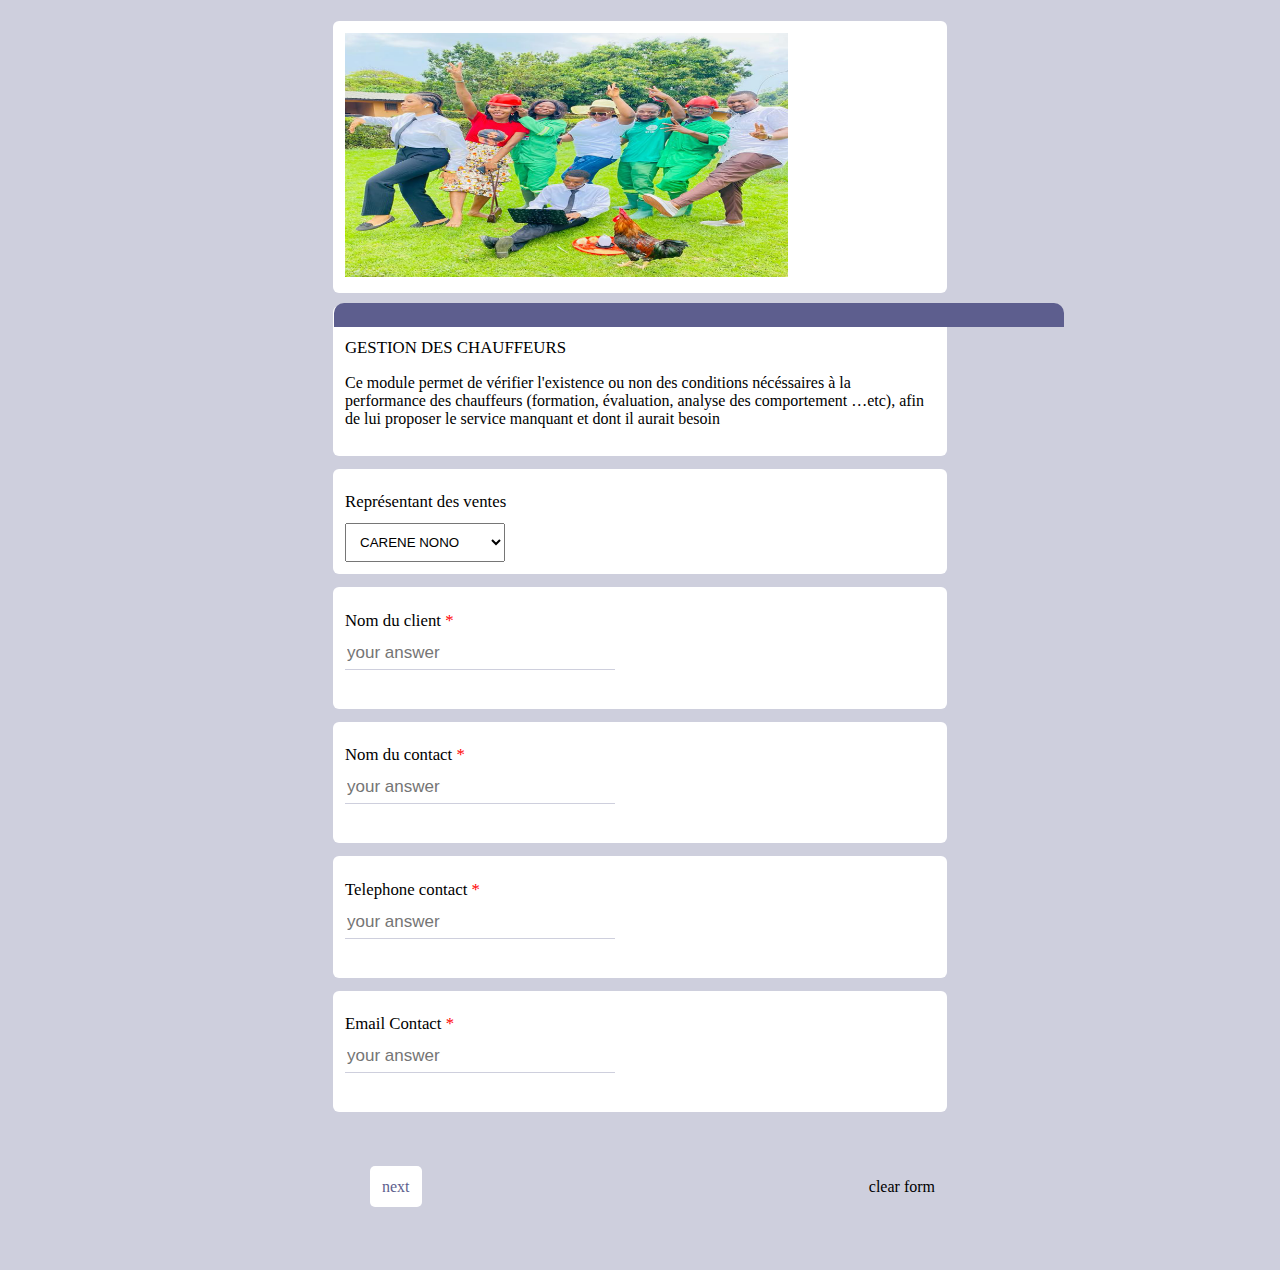
<file: form/index.html>
<!DOCTYPE html>
<html lang="en">
<head>
    <meta charset="UTF-8">
    <meta http-equiv="X-UA-Compatible" content="IE=edge">
    <meta name="viewport" content="width=device-width, initial-scale=1.0">
    <title>google form</title>
    <link rel="stylesheet" href="style.css">
</head>
<body>
    <main id="main">

           <section class="display">
                  <div class="image">
                    <img src="img/Untitled-2.png" alt="">
                  </div>
                  <div class="gestion_des_chauffeurs">
                      <h1 class="tit"></h1>
                      <h1>GESTION DES CHAUFFEURS</h1>
                      <p>Ce module permet de vérifier l'existence ou non des conditions nécéssaires à la performance des chauffeurs (formation, évaluation, analyse des comportement …etc), afin de lui proposer le service manquant et dont il aurait besoin</p>
                  </div>
                  <div class="sub_form">
                      <h1>Représentant des ventes
                        </h1>
                        <select name="ventes" id="ventes">

                            <option value="choose" disabled>choose</option>
                            <option value="CareneNono">Carene Nono</option>
                            <option value="TatianaSamain">Tatiana Samain</option>
                            <option value="NathalieFandja">Nathalie Fandja</option>
                            <option value="MichaelDjomkam">Michael Djomkam</option>
                        </select>
                  </div>
                  <div class="sub_form ">
                    <h1>Nom du client <span class="impo">*</span>
                      </h1>
                       <input type="text" name="client" id="client" placeholder="your answer" class="im">
                      
                       <p class="ri"></p>
                </div>
                <div class="sub_form">
                    <h1>Nom du contact <span class="impo">*</span>
                      </h1>
                       <input type="text" name="contact" id="contact" placeholder="your answer" class="im">
                       <p class="ri"></p>
                </div>
                
                <div class="sub_form">
                    <h1>Telephone contact <span class="impo">*</span>
                      </h1>
                       <input type="number" name="tel" id="tel" placeholder="your answer" class="im">
                       <p class="ri"></p>
                </div>
                <div class="sub_form">
                    <h1>Email Contact <span class="impo">*</span>
                      </h1>
                       <input type="email" name="email" id="email" placeholder="your answer" class="im"  pattern="[a-z0-9._%+-]+@[a-z0-9.-]+\.[a-z]{2,4}$">
                       <p class="ri"></p>
                </div>
                <div class="button">
                    <div class="direction">
                      
                     
                      <p class="next"><a href="formation.html" id="nock">next</a></p>
                                </div>
                        <p class="clear">clear form</p> 
                                
                </div>
           </section>
      
     
   
  

    </main>
    <script src="script.js "></script>
</body>
</html>
</file>
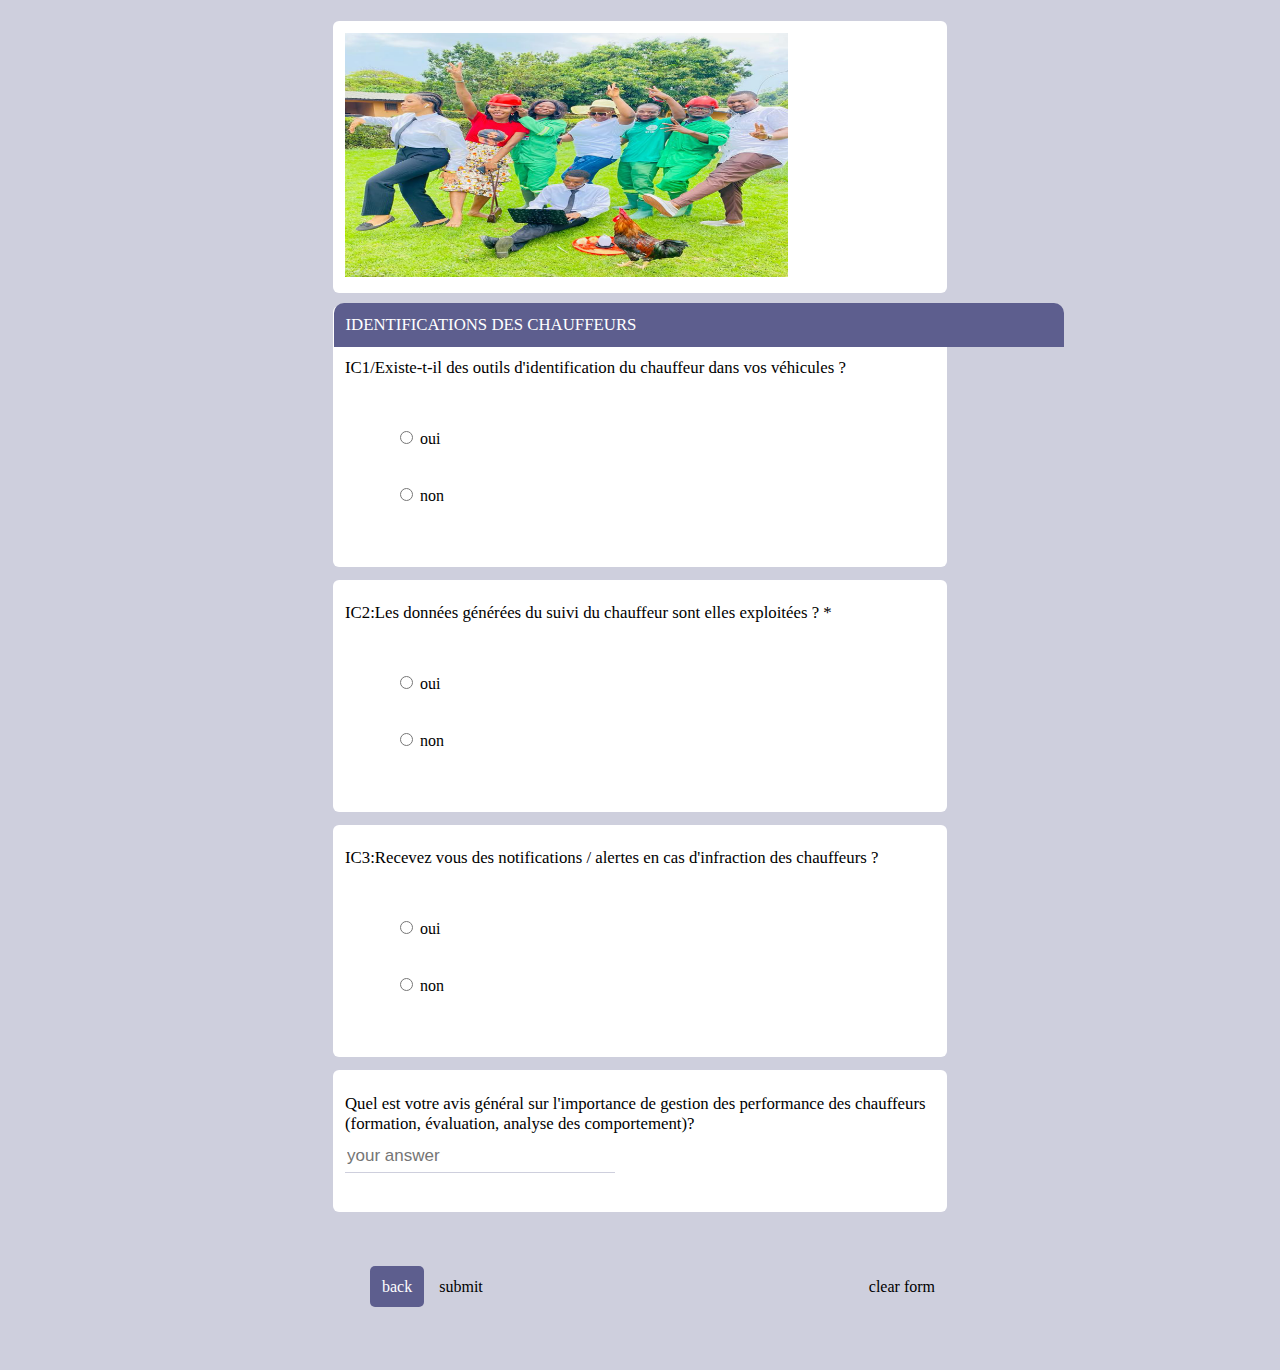
<file: form/chauffeurs.html>
<!DOCTYPE html>
<html lang="en">
<head>
    <meta charset="UTF-8">
    <meta http-equiv="X-UA-Compatible" content="IE=edge">
    <meta name="viewport" content="width=device-width, initial-scale=1.0">
    <title>Document</title>
    <link rel="stylesheet" href="style.css">
</head>
<body>
    <main>

        <section>
            <!-- competence de conduite -->
          
            <div class="image">
              <img src="img/Untitled-2.png" alt="">
            </div>
          <div class="sub_form">
            <h1 class="tit">IDENTIFICATIONS DES CHAUFFEURS
            </h1>        
        
            <h1>IC1/Existe-t-il des outils d'identification du chauffeur dans vos véhicules ?
        
              </h1>
              <div class="radio">
                    
                <div><input type="radio" name="ic1" id="oui" value="oui">
                    <label for="oui">oui</label></div>
                <div> <input type="radio" name="ic1" id="non" value="non">
                    <label for="non">non</label></div>
                               
                            </div>
        </div>
        
        <div class="sub_form">
          <h1>IC2:Les données générées du suivi du chauffeur sont elles exploitées ?
            *
        
            </h1>
            <div class="radio">
                    
                <div><input type="radio" name="ic2" id="oui" value="oui">
                    <label for="oui">oui</label></div>
                <div> <input type="radio" name="ic2" id="non" value="non">
                    <label for="non">non</label></div>
                               
                            </div>
        </div>
        
        <div class="sub_form">
          <h1>IC3:Recevez vous des notifications / alertes en cas d'infraction des chauffeurs ?
        
            </h1>
            <div class="radio">
                    
                <div><input type="radio" name="ic3" id="oui" value="oui">
                    <label for="oui">oui</label></div>
                <div> <input type="radio" name="ic3" id="non" value="non">
                    <label for="non">non</label></div>
                               
                            </div>
        </div>
        <div class="sub_form">
          <h1>Quel est votre avis général sur l'importance de gestion des performance des chauffeurs (formation, évaluation, analyse des comportement)?
            </h1>
             <input type="text" name="for_neccesaire" id="for1-reason" placeholder="your answer">
             <p class="ri"></p>
        </div>
        
        
        <!-- end CE -->
        <div class="button">
            <div class="direction">
                <p class="back"><a href="comportement.html" id="bock">back</a></p>
                <p class="next">submit  </p>
                        </div>
                <p class="clear">clear form</p>    </div>
        </div>
        </section>
    </main>
    <script src="script.js "></script>
</body>
</html>
</file>
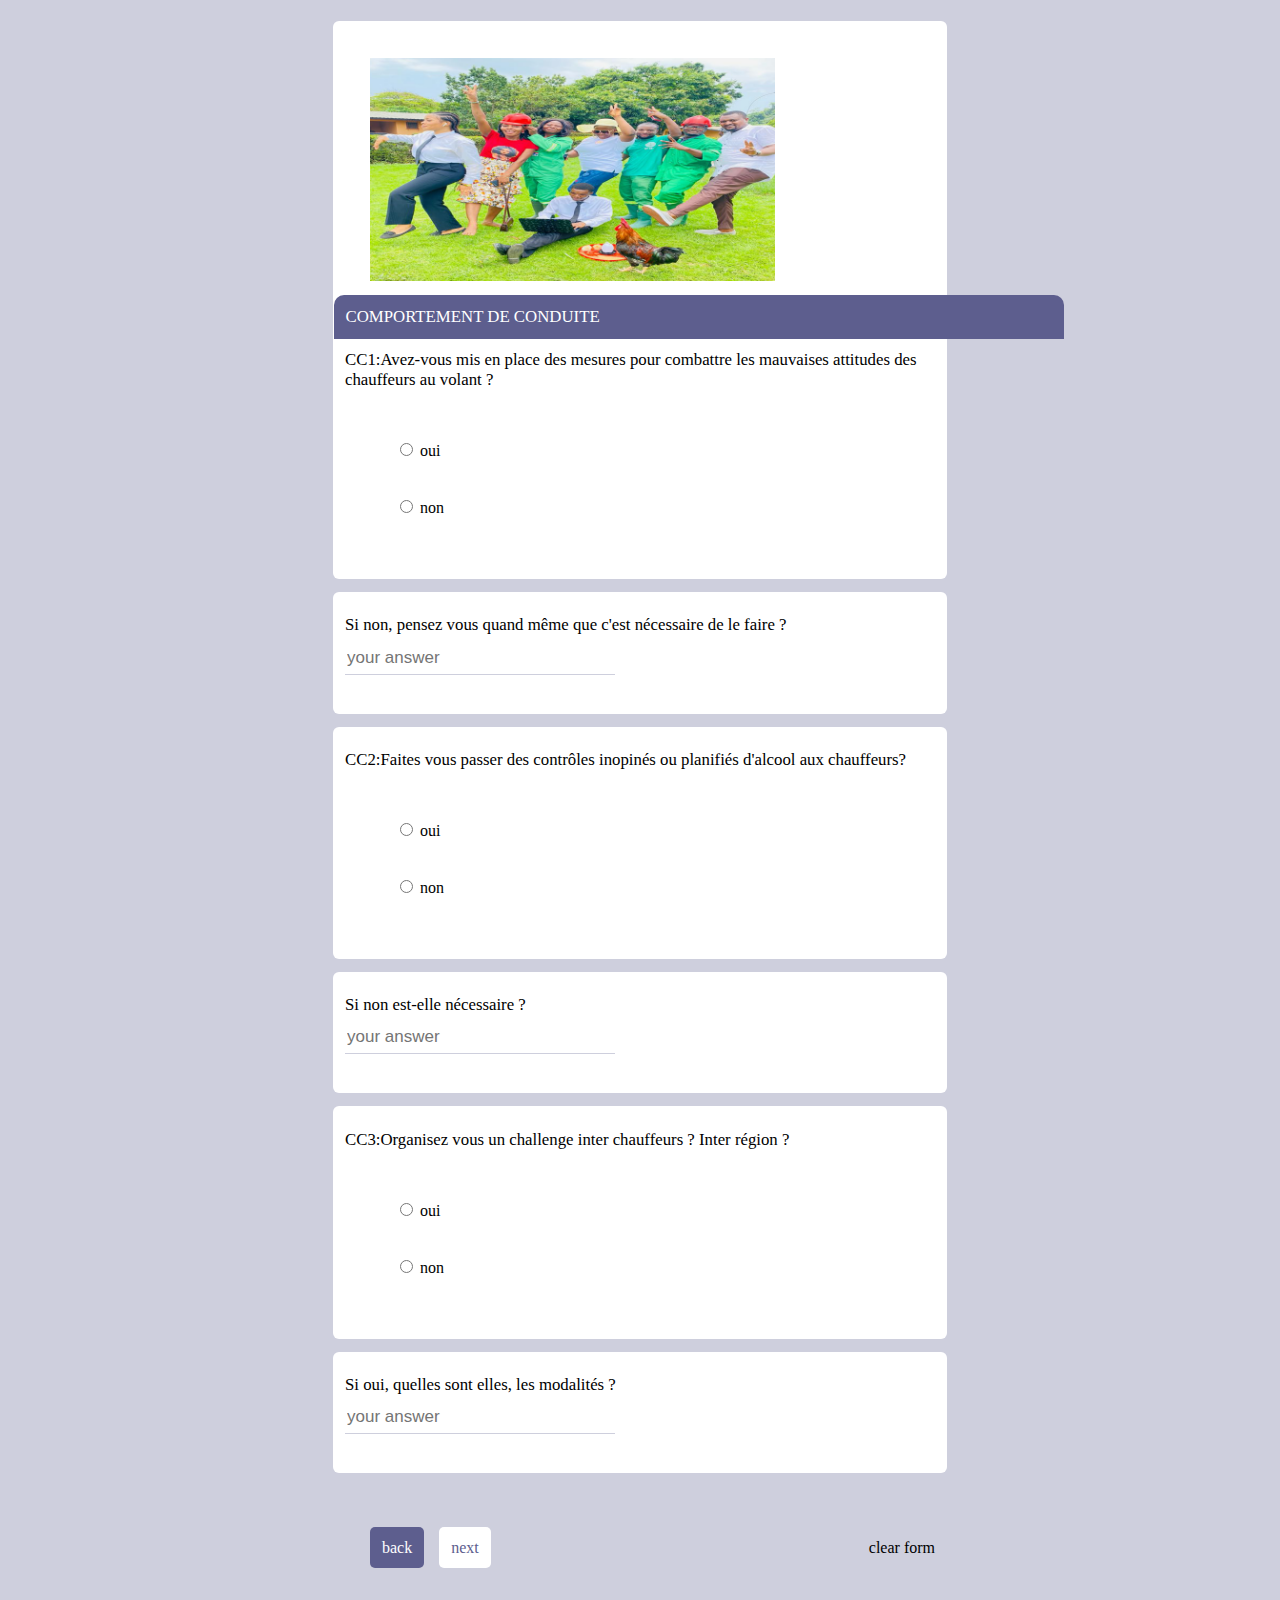
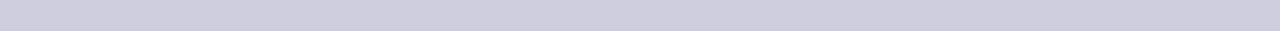
<file: form/comportement.html>
<!DOCTYPE html>
<html lang="en">
<head>
    <meta charset="UTF-8">
    <meta http-equiv="X-UA-Compatible" content="IE=edge">
    <meta name="viewport" content="width=device-width, initial-scale=1.0">
    <title>Document</title>
    <link rel="stylesheet" href="style.css">
</head>
<body>
    <main>

        <section>
            <!-- identification des chauffeurs -->
         
          <div class="sub_form">
            <div class="image">
              <img src="img/Untitled-2.png" alt="">
            </div>
            <h1 class="tit">COMPORTEMENT DE CONDUITE</h1>  
              
            <h1>CC1:Avez-vous mis en place des  mesures pour combattre les mauvaises attitudes des chauffeurs au volant  ?
              </h1>
              <div class="radio">
                    
                <div><input type="radio" name="cc1" id="oui" value="oui" class="im">
                    <label for="oui">oui</label></div>
                <div> <input type="radio" name="cc1" id="non" value="non" class="im">
                    <label for="non">non</label></div>
                               
                            </div>
        </div>
        <div class="sub_form">
            <h1>Si non, pensez vous quand même que c'est nécessaire de le faire ?
              </h1>
               <input type="text" name="for_neccesaire" id="for1-reason" placeholder="your answer">
               <p class="ri"></p>
        </div>
        <div class="sub_form">
          <h1>CC2:Faites vous passer des contrôles inopinés ou planifiés d'alcool aux chauffeurs?
    
            </h1>
            <div class="radio">
                    
                <div><input type="radio" name="cc2" id="oui" value="oui" class="im">
                    <label for="oui">oui</label></div>
                <div> <input type="radio" name="cc2" id="non" value="non" class="im">
                    <label for="non">non</label></div>
                               
                            </div>
      </div>
      <div class="sub_form">
          <h1>Si non est-elle nécessaire  ?
            </h1>
             <input type="text" name="for_neccesaire" id="for1-reason" placeholder="your answer">
             <p class="ri"></p>
      </div>
      <div class="sub_form">
          <h1>CC3:Organisez vous un challenge inter chauffeurs ? Inter région ?
    
            </h1>
            <div class="radio">
                    
                <div><input type="radio" name="cc3" id="oui" value="oui" class="im">
                    <label for="oui">oui</label></div>
                <div> <input type="radio" name="cc3" id="non" value="non" class="im">
                    <label for="non">non</label></div>
                               
                            </div>
      </div>
      <div class="sub_form">
          <h1>Si oui, quelles sont elles, les modalités ?
            </h1>
             <input type="text" name="for_neccesaire" id="for1-reason" placeholder="your answer">
             <p class="ri"></p>
      </div>
      
      
      <!-- end CE -->
        <div class="button">
            <div class="direction">
                <p class="back"><a href="criteres.html" id="bock">back</a></p>
                <p class="next"><a href="chauffeurs.html" id="nock">next</a></p>
  
            </div>
    <p class="clear">clear form</p>  
      </div>
        </section>
    </main>
    <script src="script.js "></script>
</body>
</html>
</file>
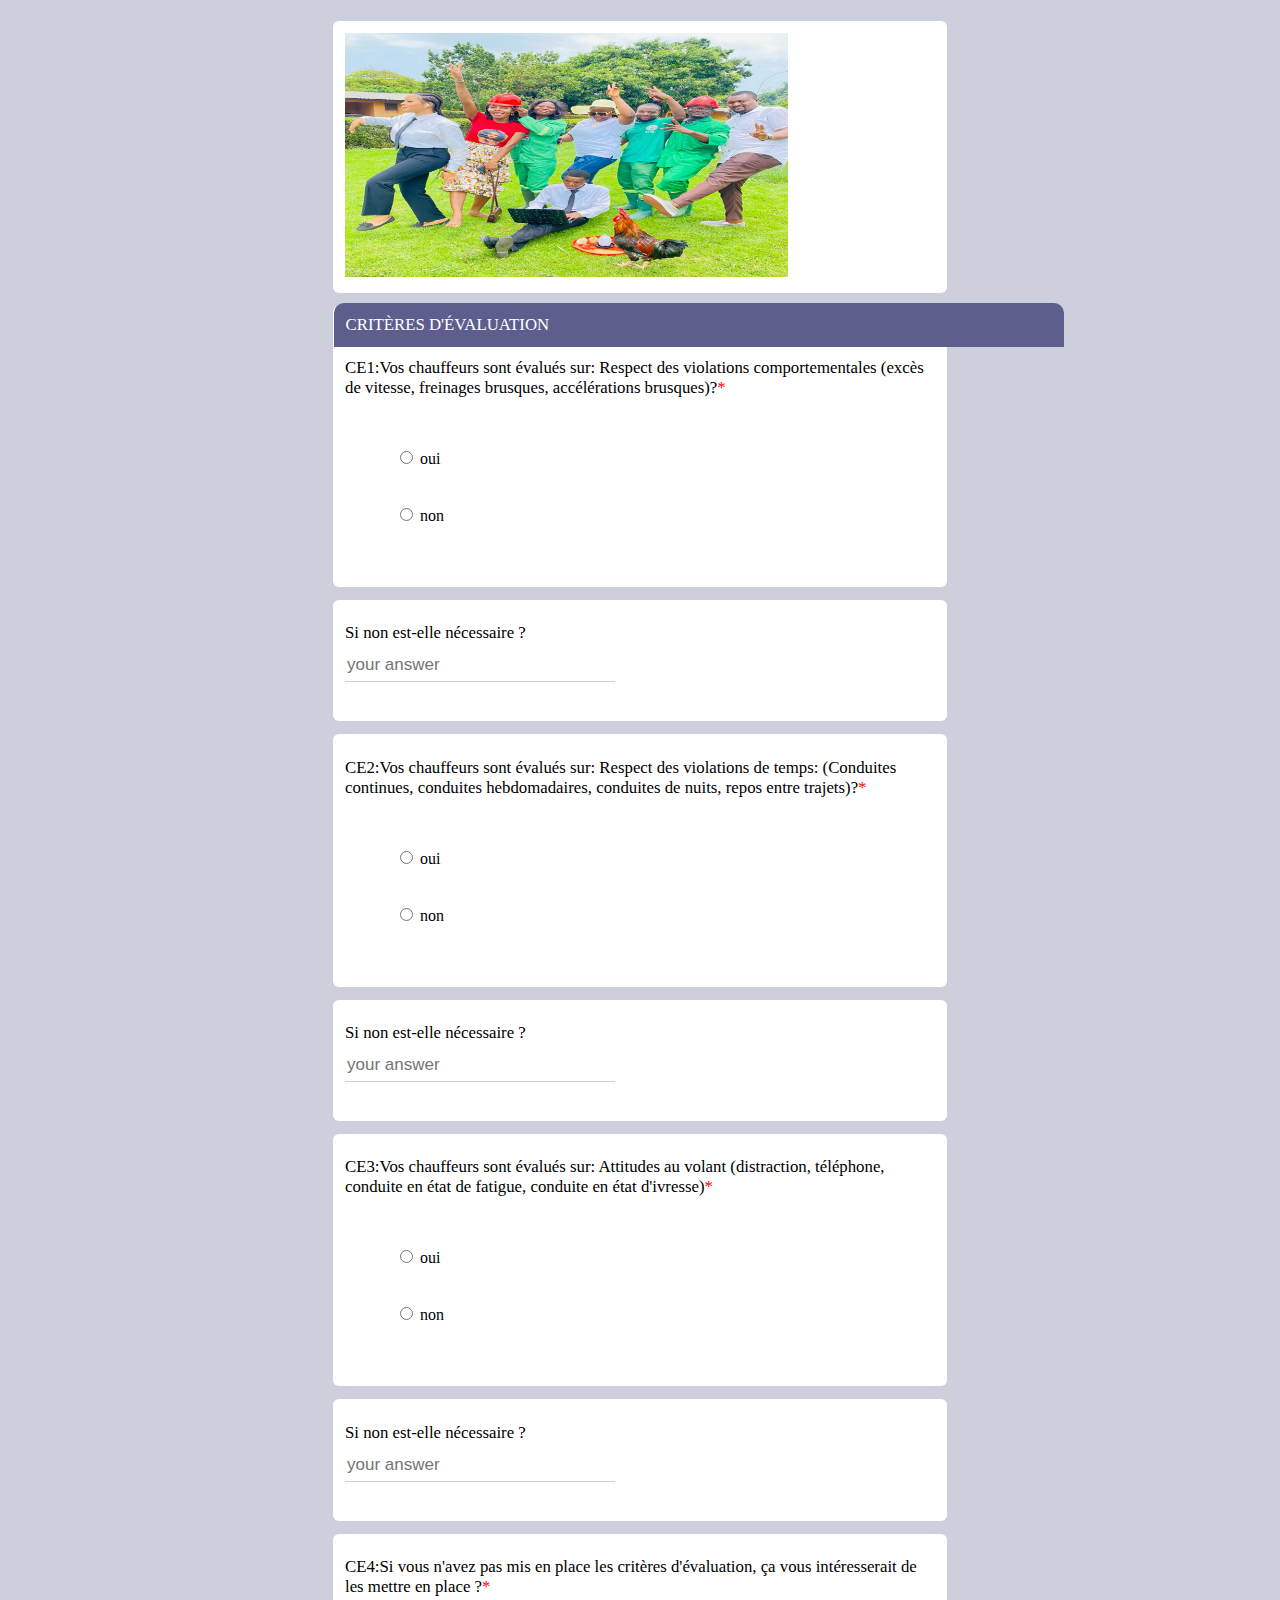
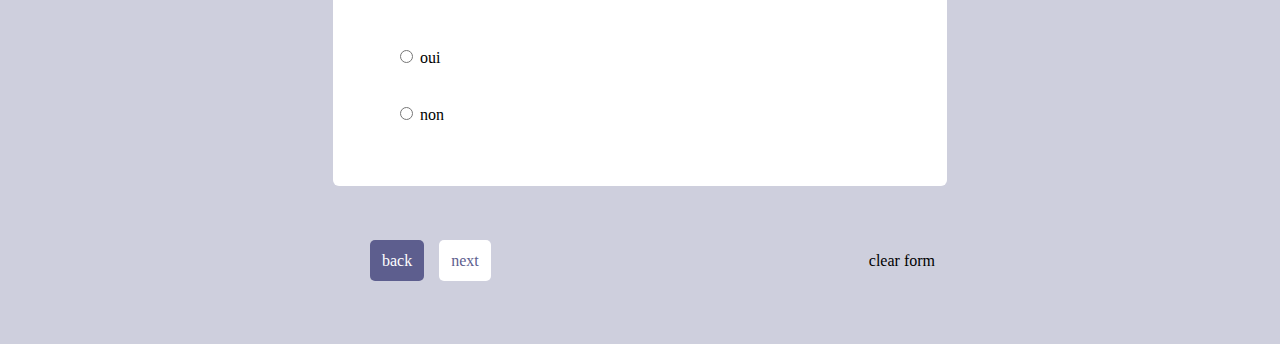
<file: form/criteres.html>
<!DOCTYPE html>
<html lang="en">
<head>
    <meta charset="UTF-8">
    <meta http-equiv="X-UA-Compatible" content="IE=edge">
    <meta name="viewport" content="width=device-width, initial-scale=1.0">
    <title>Document</title>
    <link rel="stylesheet" href="style.css">
</head>
<body>
    <main>

        <section>
            <!-- centre devaluation -->
         
            <div class="image">
                <img src="img/Untitled-2.png" alt="">
              </div>
          <div class="sub_form">
            <h1 class="tit">Critères d'évaluation</h1>        
    
            <h1>CE1:Vos chauffeurs sont évalués sur: Respect des violations comportementales (excès de vitesse, freinages brusques, accélérations brusques)?<span class="impo">*</span>
              </h1>
              <div class="radio">
                    
                <div><input type="radio" name="ce1" id="oui" value="oui"  class="im">
                    <label for="oui">oui</label></div>
                <div> <input type="radio" name="ce1" id="non" value="non"  class="im">
                    <label for="non">non</label></div>
                               
                            </div>
        </div>
        <div class="sub_form">
            <h1>Si non est-elle nécessaire  ?
              </h1>
               <input type="text" name="for_neccesaire" id="for1-reason" placeholder="your answer">
               <p class="ri"></p>
        </div>
        <div class="sub_form">
          <h1>CE2:Vos chauffeurs sont évalués sur: Respect des violations de temps: (Conduites continues, conduites hebdomadaires, conduites de nuits, repos entre trajets)?<span class="impo">*</span>
    
            </h1>
            <div class="radio">
                    
                <div><input type="radio" name="ce2" id="oui" value="oui"  class="im">
                    <label for="oui">oui</label></div>
                <div> <input type="radio" name="ce2" id="non" value="non"  class="im">
                    <label for="non">non</label></div>
                               
                            </div>
      </div>
      <div class="sub_form">
          <h1>Si non est-elle nécessaire  ?
            </h1>
             <input type="text" name="for_neccesaire" id="for1-reason" placeholder="your answer"  >
             <p class="ri"></p>
      </div>
      <div class="sub_form">
          <h1>CE3:Vos chauffeurs sont évalués sur: Attitudes au volant (distraction,  téléphone, conduite en état de fatigue, conduite en état d'ivresse)<span class="impo">*</span>
    
            </h1>
            <div class="radio">
                    
                <div><input type="radio" name="ce3" id="oui" value="oui"  class="im">
                    <label for="oui">oui</label></div>
                <div> <input type="radio" name="ce3" id="non" value="non"  class="im">
                    <label for="non">non</label></div>
                               
                            </div>
      </div>
      <div class="sub_form">
          <h1>Si non est-elle nécessaire  ?
            </h1>
             <input type="text" name="for_neccesaire" id="for1-reason" placeholder="your answer">
             <p class="ri"></p>
      </div>
      <div class="sub_form">
          <h1>CE4:Si vous n'avez pas mis en place les critères d'évaluation, ça vous intéresserait de les mettre en place ?<span class="impo">*</span>
            </h1>
            <div class="radio">
                    
                <div><input type="radio" name="ce4" id="oui" value="oui"  class="im">
                    <label for="oui">oui</label></div>
                <div> <input type="radio" name="ce4" id="non" value="non"  class="im">
                    <label for="non">non</label></div>
                               
                            </div>
      </div>
      
      <!-- end CE -->
        <div class="button">
            <div class="direction">
                <p class="back"><a href="formation.html" id="bock">back</a></p>
                <p class="next"><a href="comportement.html" id="nock">next</a></p>
                        </div>
                <p class="clear">clear form</p>    </div>
                   
        </section>
    </main>
    <script src="script.js"></script>
</body>
</html>
</file>
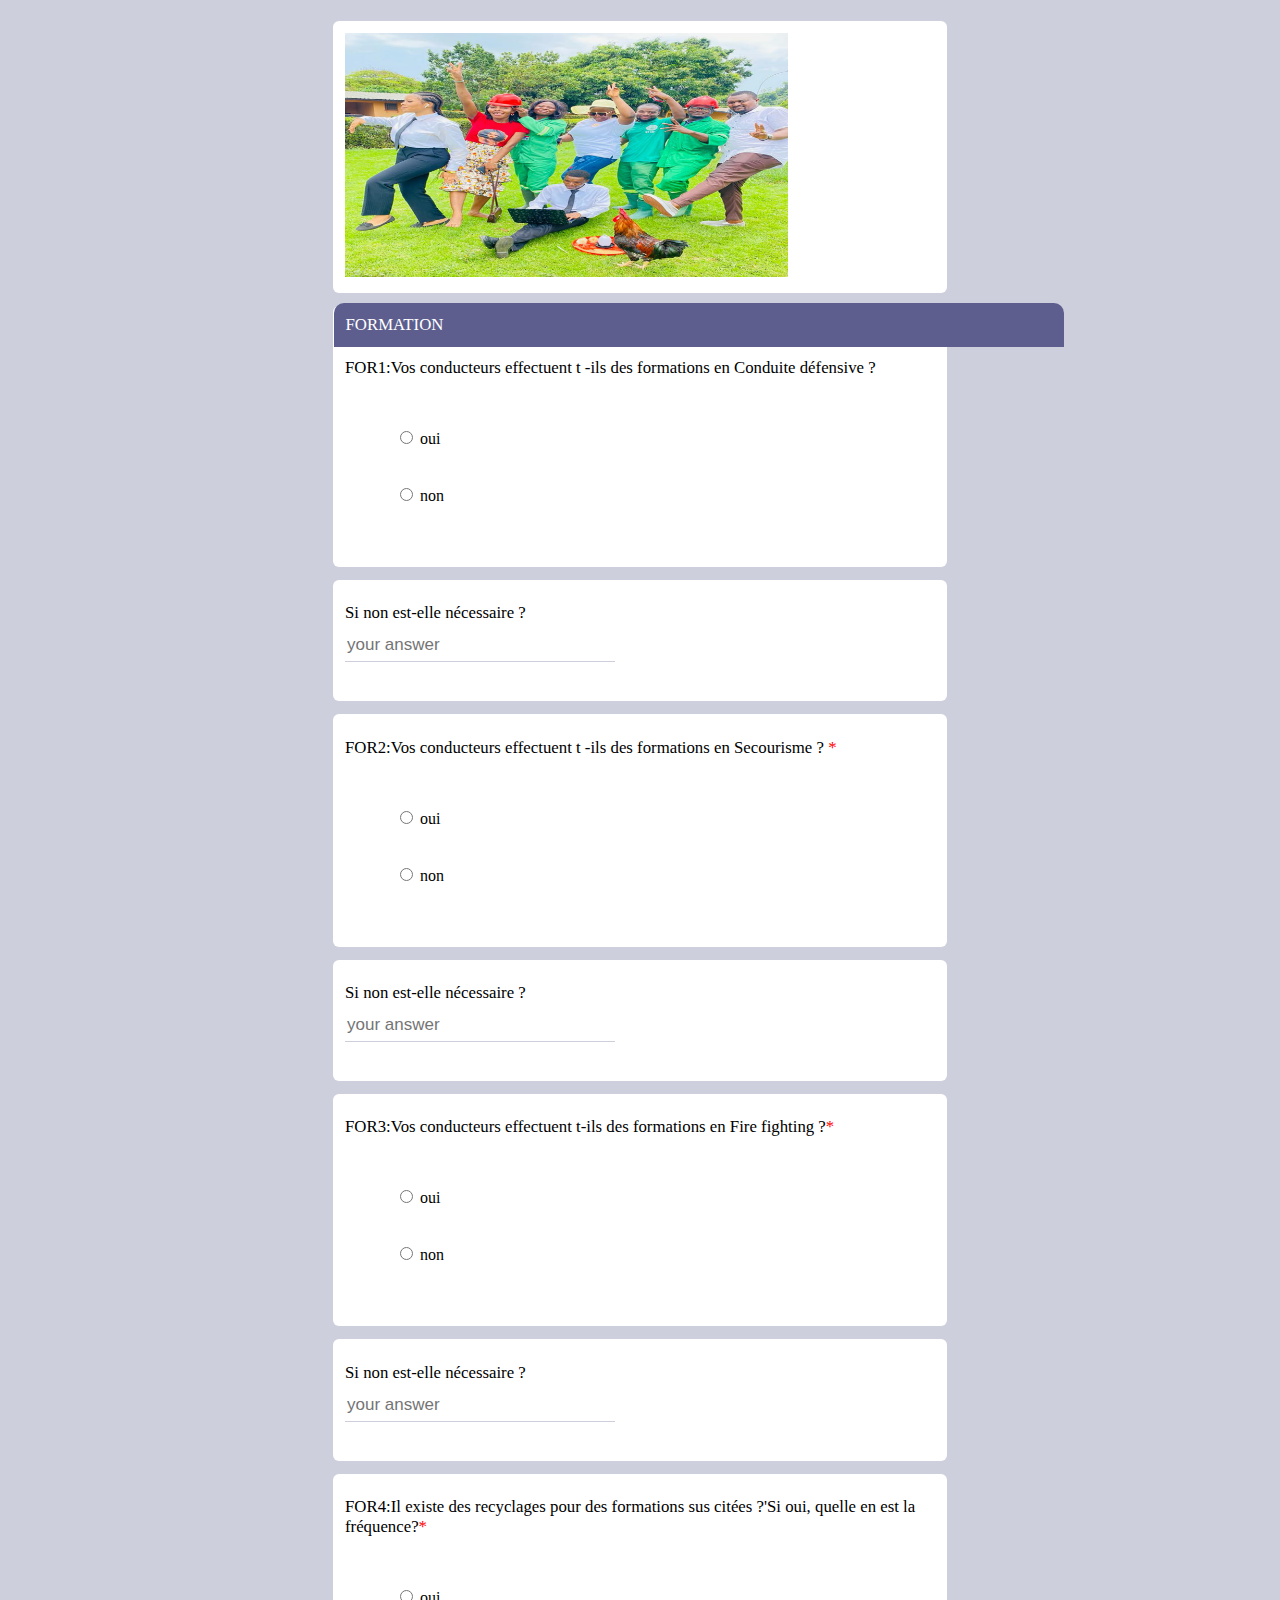
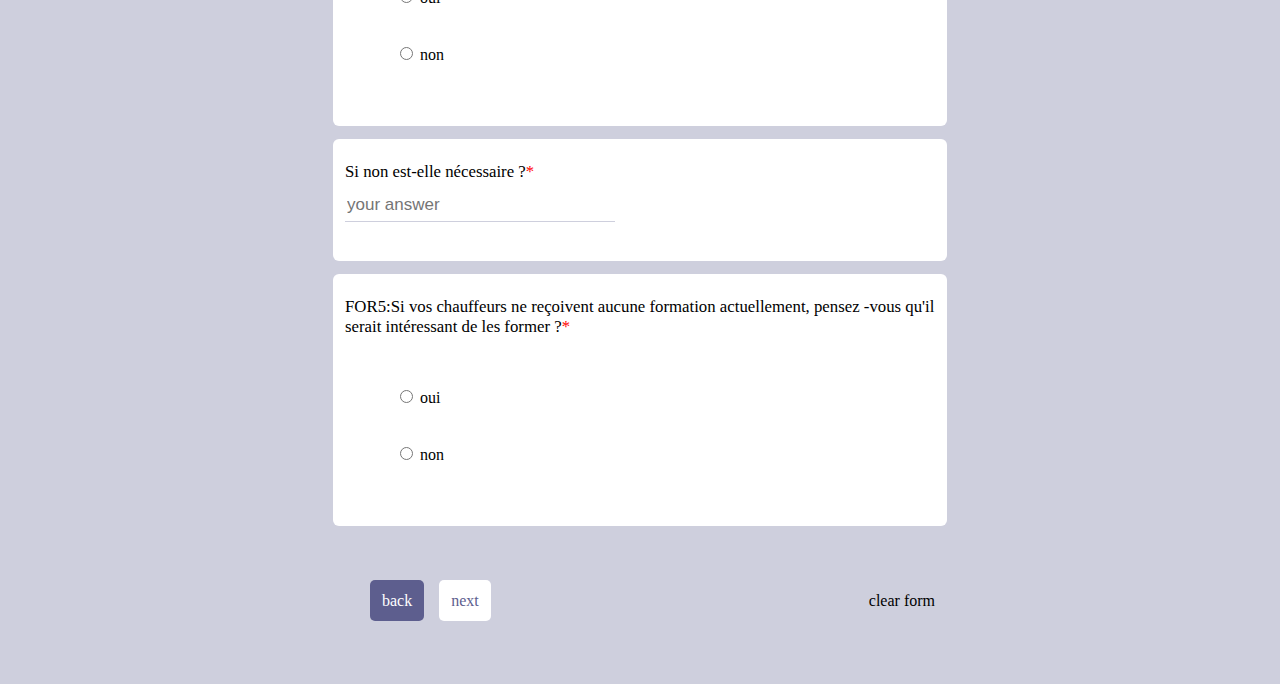
<file: form/formation.html>
<!DOCTYPE html>
<html lang="en">
<head>
    <meta charset="UTF-8">
    <meta http-equiv="X-UA-Compatible" content="IE=edge">
    <meta name="viewport" content="width=device-width, initial-scale=1.0">
    <title>Document</title>
    <link rel="stylesheet" href="style.css">
</head>
<body>
    <main>

        <section>
            <!-- debut formation -->
            <div class="image">
              <img src="img/Untitled-2.png" alt="">
            </div>
          <div class="sub_form ">

              <h1 class="tit">formation</h1>
            <h1 class="t">FOR1:Vos conducteurs effectuent t -ils des formations en Conduite défensive ? 
              </h1>
              <div class="radio">
                  
    <div><input type="radio" name="for1" id="oui" value="oui"  class="im">
      <label for="oui">oui</label></div>
    <div> <input type="radio" name="for1" id="non" value="non"  class="im">
      <label for="non">non</label></div>
                 
              </div>
        </div>
        <div class="sub_form">
            <h1>Si non est-elle nécessaire  ?
              </h1>
               <input type="text" name="for_neccesaire" id="for1-reason" placeholder="your answer">
               <p class="ri"></p>
    
        </div>
        <div class="sub_form">
          
          <h1>FOR2:Vos conducteurs effectuent t -ils des formations en Secourisme ? <span class="impo">*</span>
    
            </h1>
            <div class="radio">
                  
              <div><input type="radio" name="for2" id="oui" value="oui"  class="im">
                  <label for="oui">oui</label></div>
              <div> <input type="radio" name="for2" id="non" value="non"  class="im">
                  <label for="non">non</label></div>
                             
                          </div>
      </div>
      <div class="sub_form">
          <h1>Si non est-elle nécessaire  ?
            </h1>
             <input type="text" name="for_neccesaire" id="for1-reason" placeholder="your answer">
             <p class="ri"></p>
    
      </div>
      <div class="sub_form">
          <h1>FOR3:Vos conducteurs effectuent t-ils des formations en Fire fighting ?<span class="impo">*</span>
              
    
            </h1>
            <div class="radio">
                  
              <div><input type="radio" name="for3" id="oui" value="oui"  class="im">
                  <label for="oui">oui</label></div>
              <div> <input type="radio" name="for3" id="non" value="non"  class="im">
                  <label for="non">non</label></div>
                             
                          </div>
      </div>
      <div class="sub_form">
          <h1>Si non est-elle nécessaire  ?
            </h1>
             <input type="text" name="for_neccesaire" id="for1-reason" placeholder="your answer">
             <p class="ri"></p>
    
      </div>
      <div class="sub_form">
          <h1>FOR4:Il existe des recyclages pour des formations sus citées ?'Si oui, quelle  en est la fréquence?<span class="impo">*</span>
            </h1>
            <div class="radio">
                  
              <div><input type="radio" name="for4" id="oui" value="oui"  class="im">
                  <label for="oui">oui</label></div>
              <div> <input type="radio" name="for4" id="non" value="non"  class="im">
                  <label for="non">non</label></div>
                             
                          </div>
      </div>
      <div class="sub_form">
          <h1>Si non est-elle nécessaire  ?<span class="impo">*</span>
            </h1>
             <input type="text" name="for_neccesaire" id="for1-reason" placeholder="your answer" class="im">
             <p class="ri"></p>
    
      </div>
      <div class="sub_form">
          <h1>FOR5:Si vos chauffeurs ne reçoivent aucune formation actuellement, pensez -vous qu'il serait intéressant de les former ?<span class="impo">*</span> 
            
            </h1>
            <div class="radio">
                  
              <div><input type="radio" name="for5" id="oui" value="oui"  class="im">
                  <label for="oui">oui</label></div>
              <div> <input type="radio" name="for5" id="non" value="non"  class="im">
                  <label for="non">non</label></div>
                             
                          </div>
      </div>
      <!-- end formation -->
        <div class="button">
          <div class="direction">
            <p class="back"><a href="index.html" id="bock">back</a></p>
            <p class="next"><a href="criteres.html" id="nock">next</a></p>
                      </div>
              <p class="clear">clear form</p>    </div>
                  
    
        </div>
        </section>
    </main>
    <script src="script.js "></script>
</body>
</html>
</file>
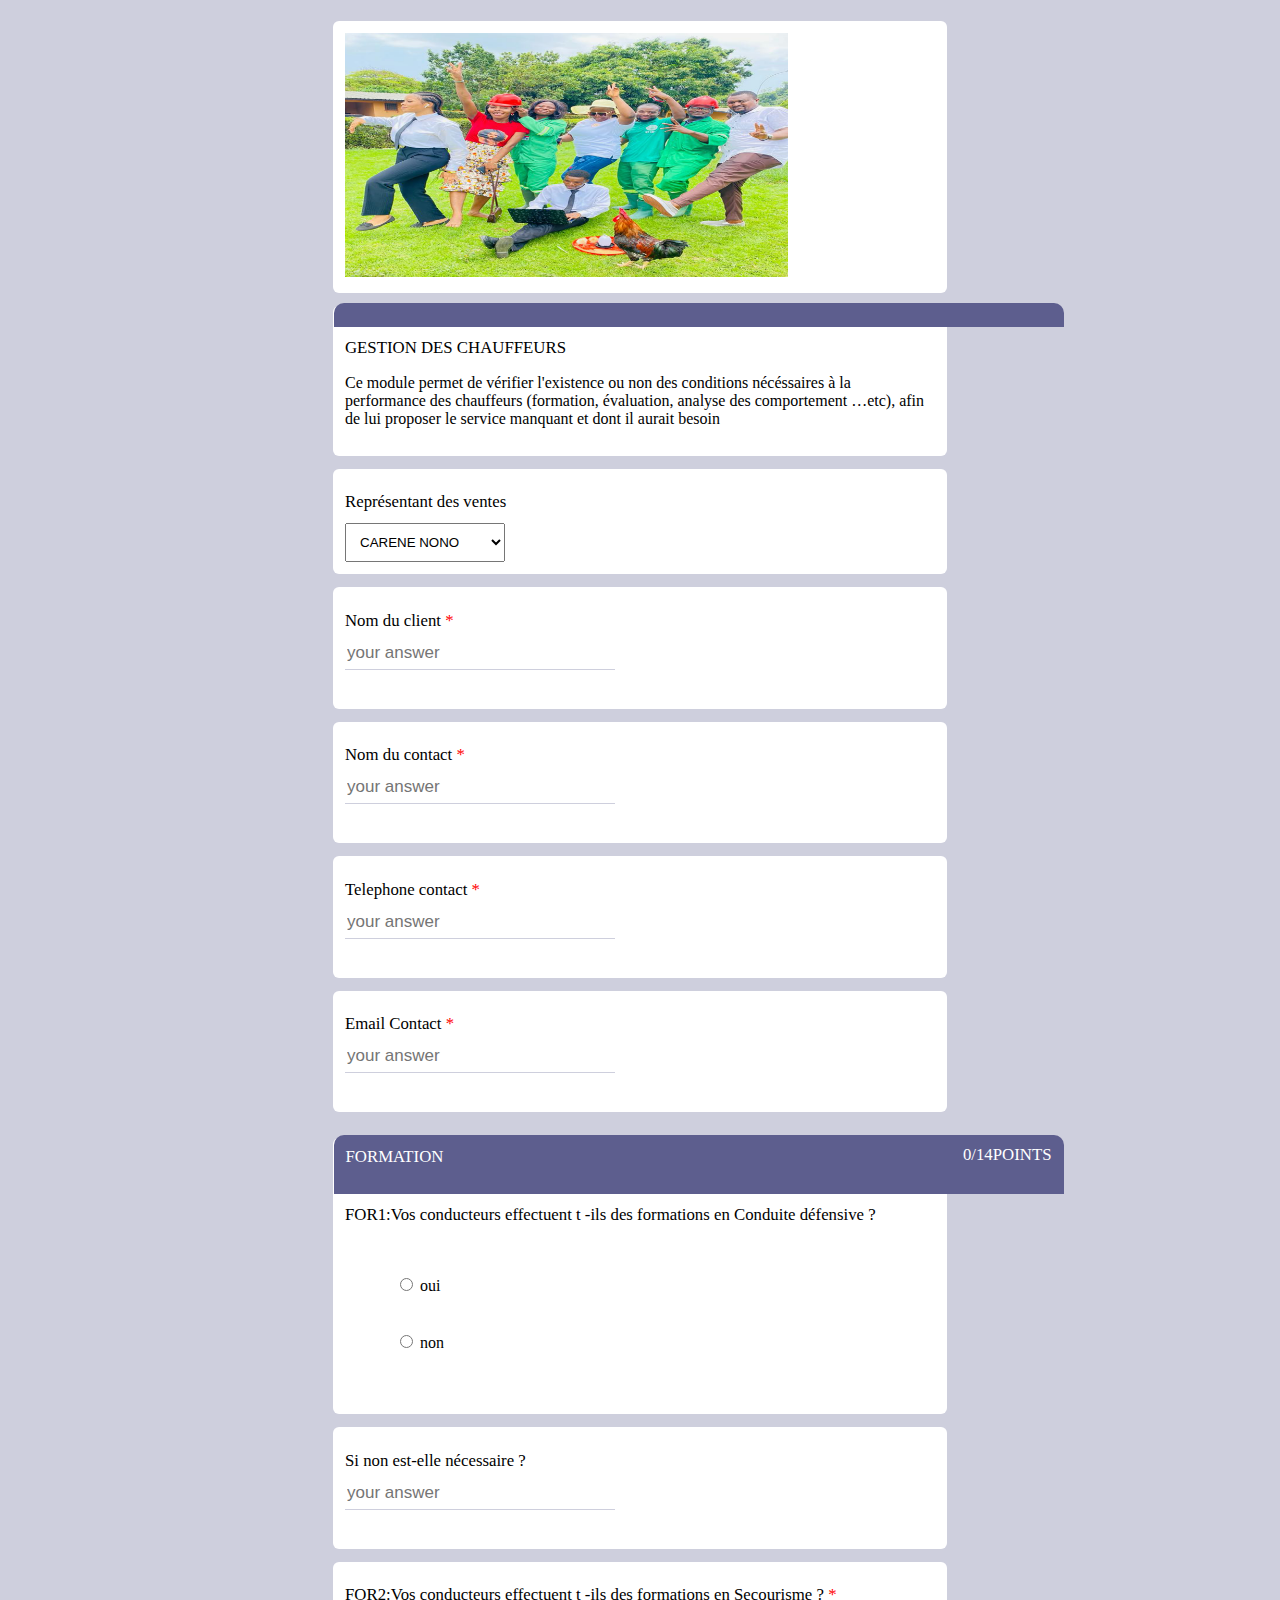
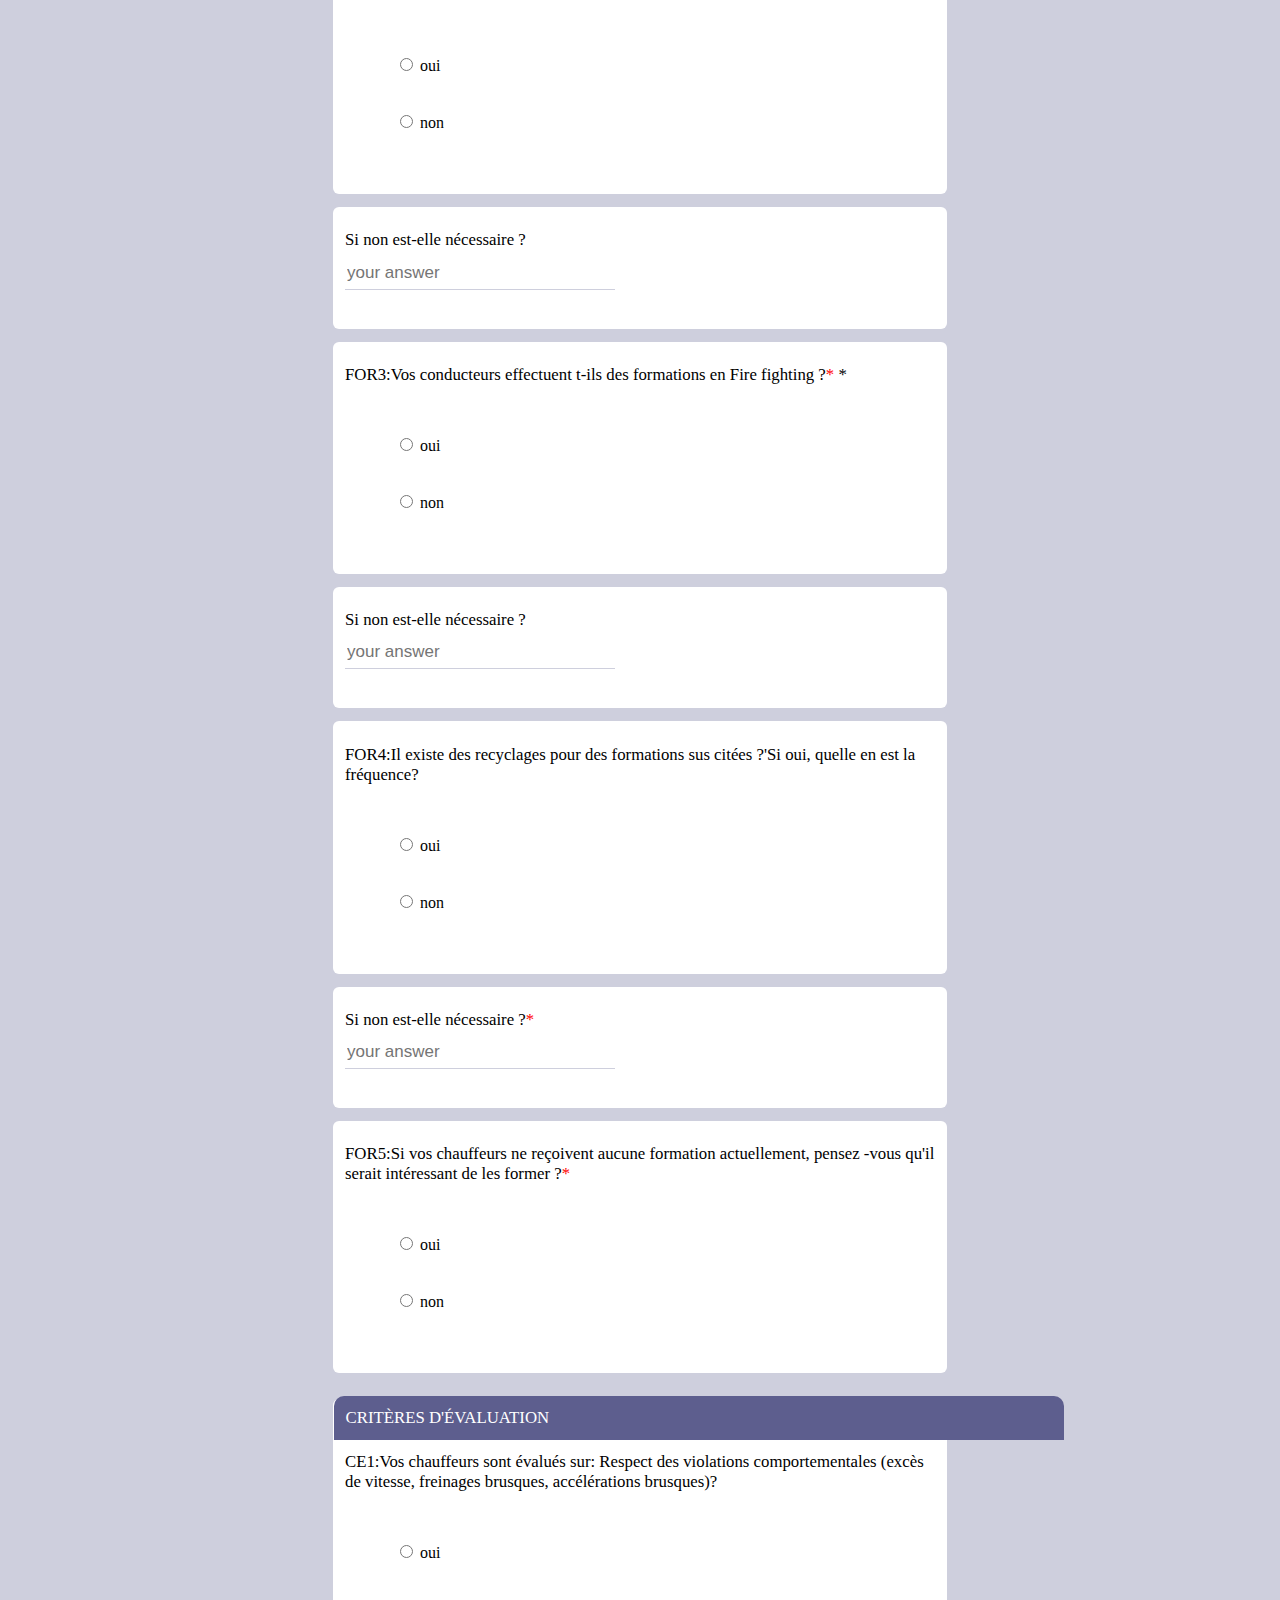
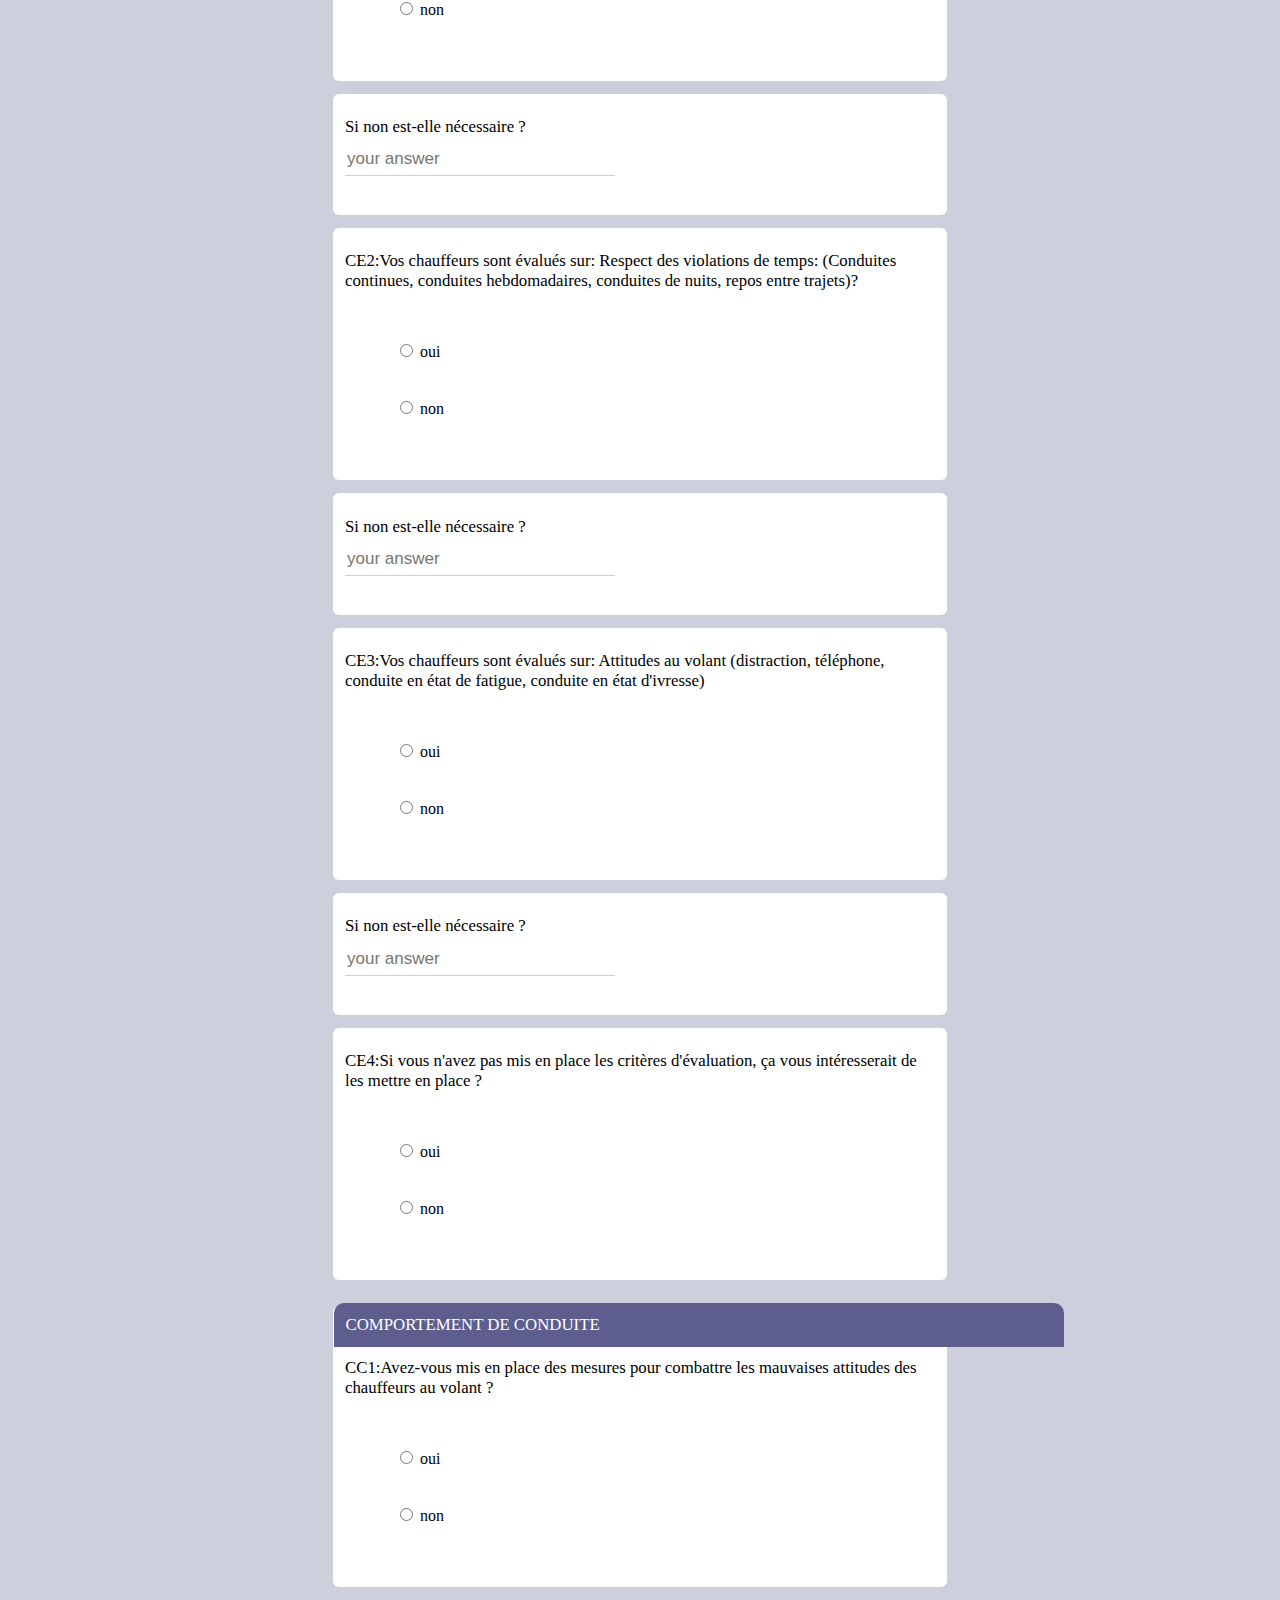
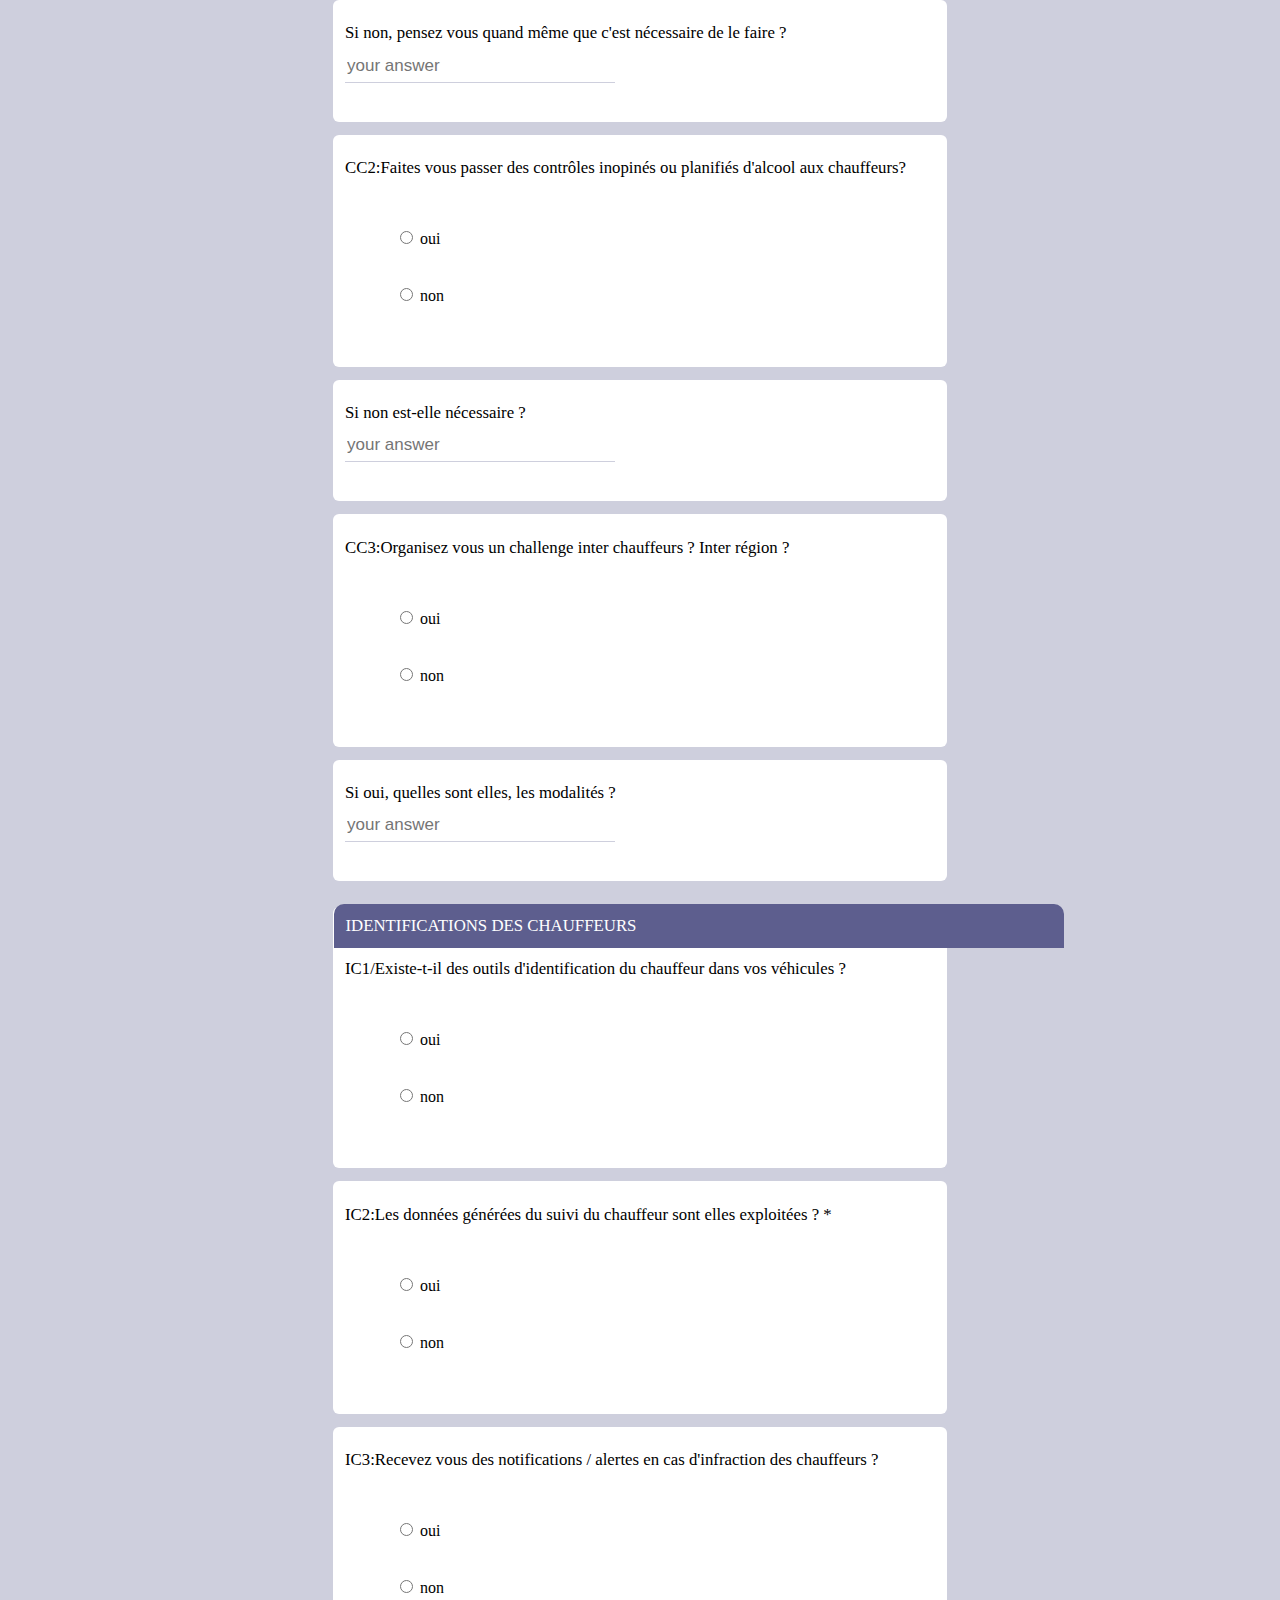
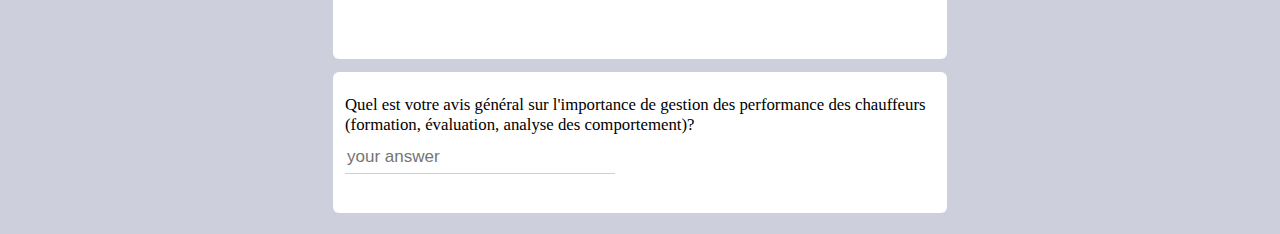
<file: form/submit.html>
<!DOCTYPE html>
<html lang="en">
<head>
    <meta charset="UTF-8">
    <meta http-equiv="X-UA-Compatible" content="IE=edge">
    <meta name="viewport" content="width=device-width, initial-scale=1.0">
    <title>google form</title>
    <link rel="stylesheet" href="style.css">
</head>
<body>
    <main id="main">

           <section class="display">
            <div class="image">
              <img src="img/Untitled-2.png" alt="">
            </div>
                  <div class="gestion_des_chauffeurs">
                      <h1 class="tit"></h1>
                      <h1>GESTION DES CHAUFFEURS</h1>
                      <p>Ce module permet de vérifier l'existence ou non des conditions nécéssaires à la performance des chauffeurs (formation, évaluation, analyse des comportement …etc), afin de lui proposer le service manquant et dont il aurait besoin</p>
                  </div>
                  <div class="sub_form">
                      <h1>Représentant des ventes
                        </h1>
                        <select name="ventes" id="ventes">

                            <option value="choose" disabled>choose</option>
                            <option value="CareneNono">Carene Nono</option>
                            <option value="TatianaSamain">Tatiana Samain</option>
                            <option value="NathalieFandja">Nathalie Fandja</option>
                            <option value="MichaelDjomkam">Michael Djomkam</option>
                        </select>
                  </div>
                  <div class="sub_form ">
                    <h1>Nom du client <span class="impo">*</span>
                      </h1>
                       <input type="text" name="client" id="client" placeholder="your answer" class="im">
                      
                       <p class="ri"></p>
                </div>
                <div class="sub_form">
                    <h1>Nom du contact <span class="impo">*</span>
                      </h1>
                       <input type="text" name="contact" id="contact" placeholder="your answer" class="im">
                       <p class="ri"></p>
                </div>
                
                <div class="sub_form">
                    <h1>Telephone contact <span class="impo">*</span>
                      </h1>
                       <input type="number" name="tel" id="tel" placeholder="your answer" class="im">
                       <p class="ri"></p>
                </div>
                <div class="sub_form">
                    <h1>Email Contact <span class="impo">*</span>
                      </h1>
                       <input type="email" name="email" id="email" placeholder="your answer" class="im">
                       <p class="ri"></p>
                </div>
               
           </section>
      <section>
          <!-- debut formation -->
        <div class="sub_form ">
            <h1 class="tit">formation <p class="points"> 0/14points </p></h1>
          <h1 class="t">FOR1:Vos conducteurs effectuent t -ils des formations en Conduite défensive ? 
            </h1>
            <div class="radio im">
                
<div><input type="radio" name="for1" id="oui" value="oui"  class="im">
    <label for="oui">oui</label></div>
<div> <input type="radio" name="for1" id="non" value="non"  class="im">
    <label for="non">non</label></div>
               
            </div>
      </div>
      <div class="sub_form">
          <h1>Si non est-elle nécessaire  ?
            </h1>
             <input type="text" name="for_neccesaire" id="for1-reason" placeholder="your answer">
             <p class="ri"></p>

      </div>
      <div class="sub_form">
        
        <h1>FOR2:Vos conducteurs effectuent t -ils des formations en Secourisme ? <span class="impo">*</span>

          </h1>
          <div class="radio">
                
            <div><input type="radio" name="for2" id="oui" value="oui"  class="im">
                <label for="oui">oui</label></div>
            <div> <input type="radio" name="for2" id="non" value="non"  class="im">
                <label for="non">non</label></div>
                           
                        </div>
    </div>
    <div class="sub_form">
        <h1>Si non est-elle nécessaire  ?
          </h1>
           <input type="text" name="for_neccesaire" id="for1-reason" placeholder="your answer">
           <p class="ri"></p>

    </div>
    <div class="sub_form">
        <h1>FOR3:Vos conducteurs effectuent t-ils des formations en Fire fighting ?<span class="impo">*</span>
            *

          </h1>
          <div class="radio">
                
            <div><input type="radio" name="for3" id="oui" value="oui"  class="im">
                <label for="oui">oui</label></div>
            <div> <input type="radio" name="for3" id="non" value="non"  class="im">
                <label for="non">non</label></div>
                           
                        </div>
    </div>
    <div class="sub_form">
        <h1>Si non est-elle nécessaire  ?
          </h1>
           <input type="text" name="for_neccesaire" id="for1-reason" placeholder="your answer">
           <p class="ri"></p>

    </div>
    <div class="sub_form">
        <h1>FOR4:Il existe des recyclages pour des formations sus citées ?'Si oui, quelle  en est la fréquence?
          </h1>
          <div class="radio">
                
            <div><input type="radio" name="for4" id="oui" value="oui"  class="im">
                <label for="oui">oui</label></div>
            <div> <input type="radio" name="for4" id="non" value="non"  class="im">
                <label for="non">non</label></div>
                           
                        </div>
    </div>
    <div class="sub_form">
        <h1>Si non est-elle nécessaire  ?<span class="impo">*</span>
          </h1>
           <input type="text" name="for_neccesaire" id="for1-reason" placeholder="your answer" class="im">
           <p class="ri"></p>

    </div>
    <div class="sub_form">
        <h1>FOR5:Si vos chauffeurs ne reçoivent aucune formation actuellement, pensez -vous qu'il serait intéressant de les former ?<span class="impo">*</span> 

          </h1>
          <div class="radio">
                
            <div><input type="radio" name="for5" id="oui" value="oui"  class="im">
                <label for="oui">oui</label></div>
            <div> <input type="radio" name="for5" id="non" value="non"  class="im">
                <label for="non">non</label></div>
                           
                        </div>
    </div>
    <!-- end formation -->
    
      </section>
      <section>
        <!-- centre devaluation -->
     
     
      <div class="sub_form">
        <h1 class="tit">Critères d'évaluation</h1>        

        <h1>CE1:Vos chauffeurs sont évalués sur: Respect des violations comportementales (excès de vitesse, freinages brusques, accélérations brusques)?
          </h1>
          <div class="radio">
                
            <div><input type="radio" name="ce1" id="oui" value="oui">
                <label for="oui">oui</label></div>
            <div> <input type="radio" name="ce1" id="non" value="non">
                <label for="non">non</label></div>
                           
                        </div>
    </div>
    <div class="sub_form">
        <h1>Si non est-elle nécessaire  ?
          </h1>
           <input type="text" name="for_neccesaire" id="for1-reason" placeholder="your answer">
           <p class="ri"></p>
    </div>
    <div class="sub_form">
      <h1>CE2:Vos chauffeurs sont évalués sur: Respect des violations de temps: (Conduites continues, conduites hebdomadaires, conduites de nuits, repos entre trajets)?

        </h1>
        <div class="radio">
                
            <div><input type="radio" name="ce2" id="oui" value="oui">
                <label for="oui">oui</label></div>
            <div> <input type="radio" name="ce2" id="non" value="non">
                <label for="non">non</label></div>
                           
                        </div>
  </div>
  <div class="sub_form">
      <h1>Si non est-elle nécessaire  ?
        </h1>
         <input type="text" name="for_neccesaire" id="for1-reason" placeholder="your answer">
         <p class="ri"></p>
  </div>
  <div class="sub_form">
      <h1>CE3:Vos chauffeurs sont évalués sur: Attitudes au volant (distraction,  téléphone, conduite en état de fatigue, conduite en état d'ivresse)

        </h1>
        <div class="radio">
                
            <div><input type="radio" name="ce3" id="oui" value="oui">
                <label for="oui">oui</label></div>
            <div> <input type="radio" name="ce3" id="non" value="non">
                <label for="non">non</label></div>
                           
                        </div>
  </div>
  <div class="sub_form">
      <h1>Si non est-elle nécessaire  ?
        </h1>
         <input type="text" name="for_neccesaire" id="for1-reason" placeholder="your answer">
         <p class="ri"></p>
  </div>
  <div class="sub_form">
      <h1>CE4:Si vous n'avez pas mis en place les critères d'évaluation, ça vous intéresserait de les mettre en place ?
        </h1>
        <div class="radio">
                
            <div><input type="radio" name="ce4" id="oui" value="oui">
                <label for="oui">oui</label></div>
            <div> <input type="radio" name="ce4" id="non" value="non">
                <label for="non">non</label></div>
                           
                        </div>
  </div>
  
  <!-- end CE -->
  
    </section>
    <section>
        <!-- identification des chauffeurs -->
     
      <div class="sub_form">
        <h1 class="tit">COMPORTEMENT DE CONDUITE</h1>  
          
        <h1>CC1:Avez-vous mis en place des  mesures pour combattre les mauvaises attitudes des chauffeurs au volant  ?
          </h1>
          <div class="radio">
                
            <div><input type="radio" name="cc1" id="oui" value="oui">
                <label for="oui">oui</label></div>
            <div> <input type="radio" name="cc1" id="non" value="non">
                <label for="non">non</label></div>
                           
                        </div>
    </div>
    <div class="sub_form">
        <h1>Si non, pensez vous quand même que c'est nécessaire de le faire ?
          </h1>
           <input type="text" name="for_neccesaire" id="for1-reason" placeholder="your answer">
           <p class="ri"></p>
    </div>
    <div class="sub_form">
      <h1>CC2:Faites vous passer des contrôles inopinés ou planifiés d'alcool aux chauffeurs?

        </h1>
        <div class="radio">
                
            <div><input type="radio" name="cc2" id="oui" value="oui">
                <label for="oui">oui</label></div>
            <div> <input type="radio" name="cc2" id="non" value="non">
                <label for="non">non</label></div>
                           
                        </div>
  </div>
  <div class="sub_form">
      <h1>Si non est-elle nécessaire  ?
        </h1>
         <input type="text" name="for_neccesaire" id="for1-reason" placeholder="your answer">
         <p class="ri"></p>
  </div>
  <div class="sub_form">
      <h1>CC3:Organisez vous un challenge inter chauffeurs ? Inter région ?

        </h1>
        <div class="radio">
                
            <div><input type="radio" name="cc3" id="oui" value="oui">
                <label for="oui">oui</label></div>
            <div> <input type="radio" name="cc3" id="non" value="non">
                <label for="non">non</label></div>
                           
                        </div>
  </div>
  <div class="sub_form">
      <h1>Si oui, quelles sont elles, les modalités ?
        </h1>
         <input type="text" name="for_neccesaire" id="for1-reason" placeholder="your answer">
         <p class="ri"></p>
  </div>
  
  
  <!-- end CE -->
  
    </section>
    <section>
        <!-- competence de conduite -->
      
     
      <div class="sub_form">
        <h1 class="tit">IDENTIFICATIONS DES CHAUFFEURS
        </h1>        

        <h1>IC1/Existe-t-il des outils d'identification du chauffeur dans vos véhicules ?

          </h1>
          <div class="radio">
                
            <div><input type="radio" name="ic1" id="oui" value="oui">
                <label for="oui">oui</label></div>
            <div> <input type="radio" name="ic1" id="non" value="non">
                <label for="non">non</label></div>
                           
                        </div>
    </div>
   
    <div class="sub_form">
      <h1>IC2:Les données générées du suivi du chauffeur sont elles exploitées ?
        *

        </h1>
        <div class="radio">
                
            <div><input type="radio" name="ic2" id="oui" value="oui">
                <label for="oui">oui</label></div>
            <div> <input type="radio" name="ic2" id="non" value="non">
                <label for="non">non</label></div>
                           
                        </div>
  </div>
  
  <div class="sub_form">
      <h1>IC3:Recevez vous des notifications / alertes en cas d'infraction des chauffeurs ?

        </h1>
        <div class="radio">
                
            <div><input type="radio" name="ic3" id="oui" value="oui">
                <label for="oui">oui</label></div>
            <div> <input type="radio" name="ic3" id="non" value="non">
                <label for="non">non</label></div>
                           
                        </div>
  </div>
  <div class="sub_form">
      <h1>Quel est votre avis général sur l'importance de gestion des performance des chauffeurs (formation, évaluation, analyse des comportement)?
        </h1>
         <input type="text" name="for_neccesaire" id="for1-reason" placeholder="your answer">
         <p class="ri"></p>
  </div>
  
  
  <!-- end CE -->
    
    </section>


    </main>
    <script src="script.js "></script>
</body>
</html>
</file>
<file: form/style.css>
*{

    box-sizing: border-box;
}
a{
    text-decoration: none;
}
body{
    background-color: #cecfdd;
    font-family: "poppins";
}
main{
    
    display: flex;
    flex-direction: column;
        align-items: center;
        justify-content: center;
        width: 100%;
        overflow-x: hidden;
}
section{
    width:50vw;
    
}
.display{
display: block;
}
div{
    background-color: white;
    margin: 13px;
    padding: 12px;
    border-radius:6px;

}
input{
    border: none;
    font-size: 17px;

    
}
div>h1{
    font-weight: 400;
    font-size: 16.8px;
}
input:focus{
    border: none;
    outline: none;
}
input::placeholder{
    font-size: 17px;
}
.points{
    text-align: right;
    margin-top: -22px;
}
.ri{
    background:#cecfdd;
    width:270px;
    height: 1px;
    position: relative;
    top: -11px;
    margin-bottom:16px ;
}
select{
    width:160px;
    text-transform: uppercase;
    padding:10px;
}
option{
    width:160px;
    text-transform: uppercase;
     border-bottom: 1px solid black;
}
.button,.direction{
    background:none;
    border: none;
    
}
.button{
display:flex;    
 align-items: center;
justify-content: space-between;
}
button{
    background:none;
    

}
.direction{
    display: flex;
    justify-content: space-evenly;
    gap: 15px;
    width: 20px;
}
#nock{
    background:white;
    color:#5d5e8e;
    padding:12px;
    border-radius: 5px
    ;
}
#bock{
    color:white;
    background-color:#5d5e8e;
    padding:12px;
    border-radius: 5px
    ;
}
radio{
    display:flex;
    flex-direction: column;
    gap: 1;
}
.title{
    margin-top: -120px;
}
.tit{
    margin-left: -11.5px;
    text-transform: uppercase;
    color:white;
    background-color: #5d5e8e;
    padding:12px;
    margin-bottom: 0;
    width: 100%;
    /* width: inherit +1110px;   */
    width: 730px;
    border-radius:10px 10px 0 0 ;
    margin-top: -15px;
}

.button>*{
    cursor:context-menu;
}
.impo{
    color:red;
}
.red{
    border: 1px solid red;
}
.image>img{
    width:75%;
    height: 30%;
}
@media only screen and (max-width: 600px) {
    section{
        width: 98%;
    }
    .tit{
        margin-left: -11.5px;
        text-transform: uppercase;
        color:white;
        background-color: #5d5e8e;
        padding:12px;
        margin-bottom: 0;
        width: 100%;
        /* width: inherit +1110px;   */
        width: 486px;
        border-radius:10px 10px 0 0 ;
        margin-top: -15px;
    }


}
@media only screen and (max-width: 920px) {
    section{
        width: 98%;
    }


 .button{
     width: 100vw;
     gap: 90px;
     justify-content: center;
 }
 
}
</file>
